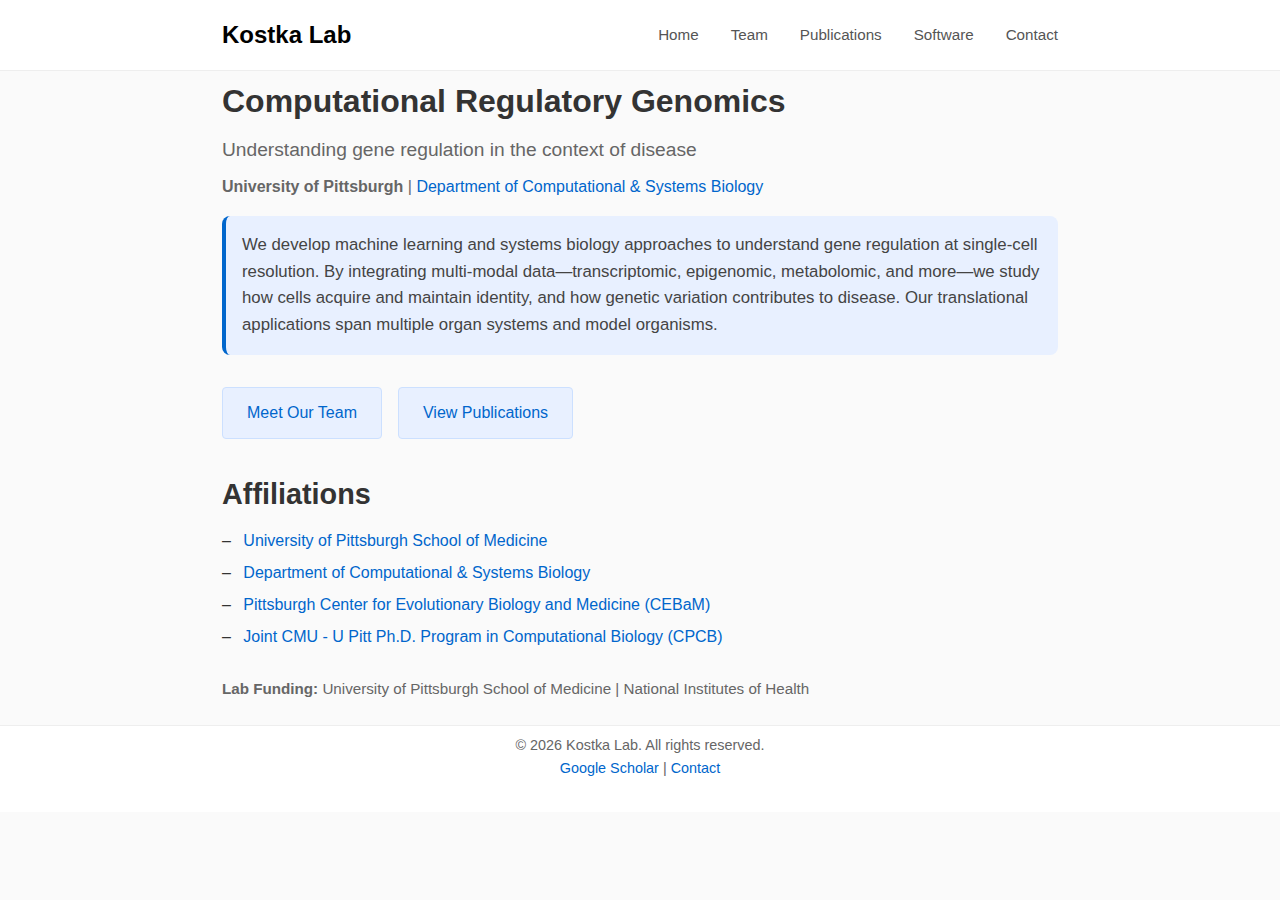
<file: index.html>
<!DOCTYPE html>
<html lang="en">
<head>
    <meta charset="UTF-8">
    <meta name="viewport" content="width=device-width, initial-scale=1.0">
    <title>Kostka Lab - Computational Developmental Biology</title>
    <link rel="stylesheet" href="styles.css">
</head>
<body>
    <script src="header.js"></script>

    <main>
        <section class="hero">
            <h1>Computational Regulatory Genomics</h1>
            <p class="subtitle">Understanding gene regulation in the context of disease</p>
            
            <p class="affiliation">
                <strong>University of Pittsburgh</strong> | 
                <a href="https://www.ccbb.pitt.edu/">Department of Computational & Systems Biology</a>
            </p>

            <div class="research-box">
                <p class="description">We develop machine learning and systems biology approaches to understand gene regulation at single-cell resolution. By integrating multi-modal data—transcriptomic, epigenomic, metabolomic, and more—we study how cells acquire and maintain identity, and how genetic variation contributes to disease. Our translational applications span multiple organ systems and model organisms.</p>
            </div>

            <div class="button-group">
                <a href="team.html" class="btn">Meet Our Team</a>
                <a href="publications.html" class="btn btn-secondary">View Publications</a>
            </div>
        </section>

        <section>
            <h2>Affiliations</h2>
            <ul class="affiliations-list">
                <li>
                    <a href="https://www.medschool.pitt.edu/">University of Pittsburgh School of Medicine</a>
                </li>
                <li>
                    <a href="https://www.ccbb.pitt.edu/">Department of Computational & Systems Biology</a>
                </li>
                <li>
                    <a href="https://www.cebam.pitt.edu/">Pittsburgh Center for Evolutionary Biology and Medicine (CEBaM)</a>
                </li>
                <li>
                    <a href="https://www.compbio.cmu.edu/">Joint CMU - U Pitt Ph.D. Program in Computational Biology (CPCB)</a>
                </li>
            </ul>
        </section>

        <section>
            <p style="color: #666; font-size: 0.95rem;">
                <strong>Lab Funding:</strong> University of Pittsburgh School of Medicine | National Institutes of Health
            </p>
        </section>
    </main>

    <script src="footer.js"></script>
</body>
</html>
</file>
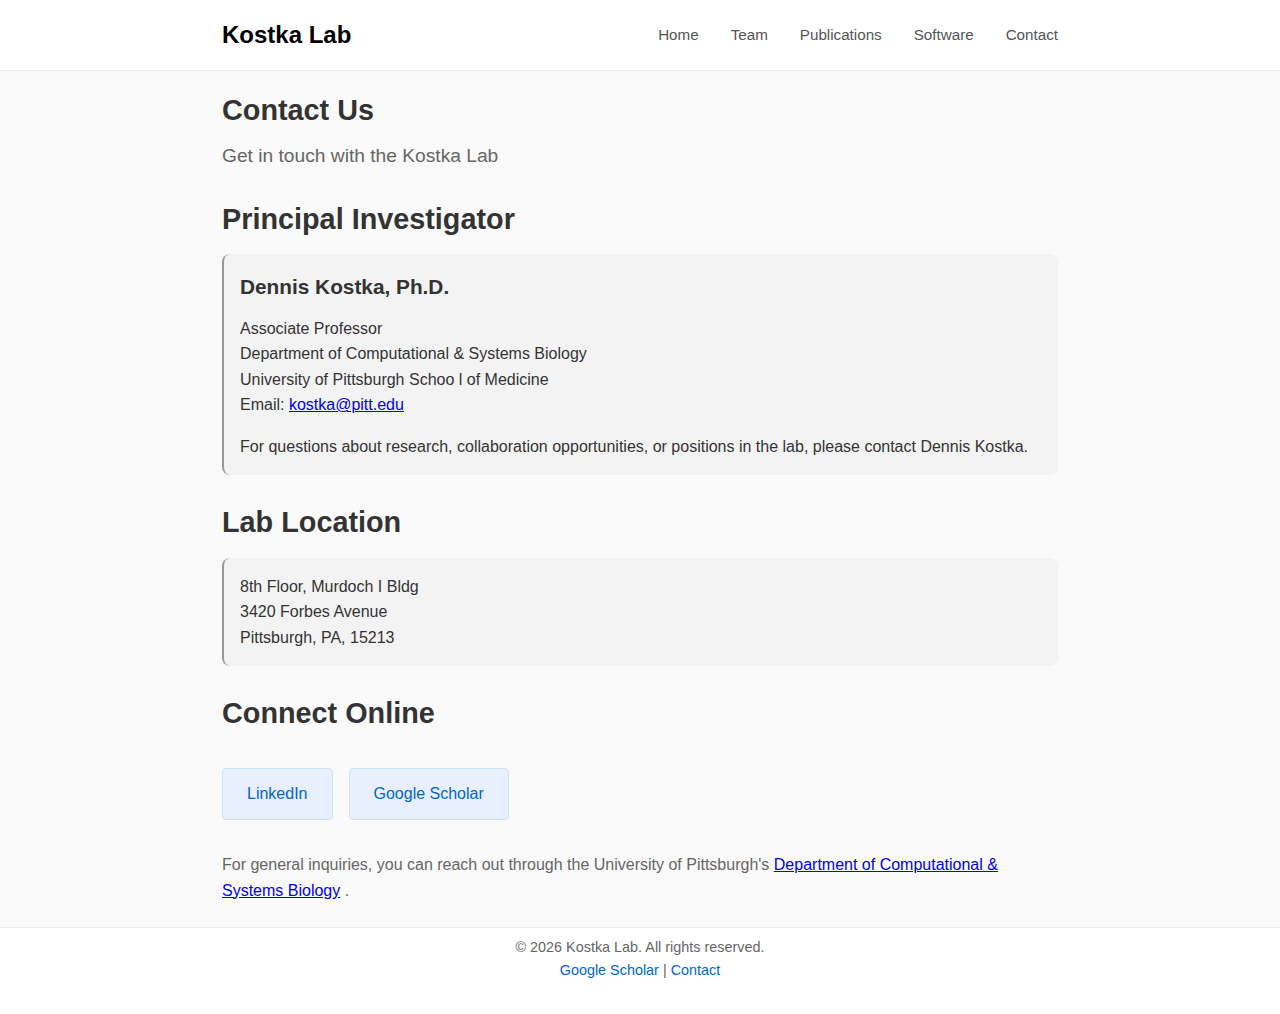
<file: contact.html>
<!DOCTYPE html>
<html lang="en">
<head>
    <meta charset="UTF-8">
    <meta name="viewport" content="width=device-width, initial-scale=1.0">
    <title>Contact - Kostka Lab</title>
    <link rel="stylesheet" href="styles.css">
</head>
<body>
    <script src="header.js"></script>

    <main>
        <section>
            <h2>Contact Us</h2>
            <p class="subtitle">Get in touch with the Kostka Lab</p>
        </section>

        <section>
            <h2>Principal Investigator</h2>
            <div class="minimal-box">
                <h3>Dennis Kostka, Ph.D.</h3>
                <p>Associate Professor</p>
                <p>Department of Computational & Systems Biology</p>
                <p> University of Pittsburgh Schoo  l of Medicine</p>
                </p>
                <p>Email: <a href="mailto:kostka@pitt.edu">kostka@pitt.edu</a></p>
                <p style="margin-top: 1rem;">
                    For questions about research, collaboration opportunities, or positions in the lab, please contact Dennis Kostka.
                </p>
            </div>
        </section>

        <section>
            <h2>Lab Location</h2>
            <div class="minimal-box">
                <p>8th Floor, Murdoch I Bldg</br>
                3420 Forbes Avenue</br>
                Pittsburgh, PA, 15213</p>
            </div>
        </section>

        <section>
            <h2>Connect Online</h2>
            <div class="button-group">
                <a href="https://www.linkedin.com/in/dennis-kostka-694925102/" class="btn btn-secondary">LinkedIn</a>
                <a href="https://scholar.google.com/citations?user=hkA4e-EAAAAJ&hl=en" class="btn btn-secondary">Google Scholar</a>
            </div>
        </section>

        <section>
            <p style="color: #666;">
                For general inquiries, you can reach out through the University of Pittsburgh's <a href="https://www.ccbb.pitt.edu/">Department of Computational & Systems Biology</a>  .
            </p>
        </section>
    </main>

    <script src="footer.js"></script>
</body>
</html>
</file>
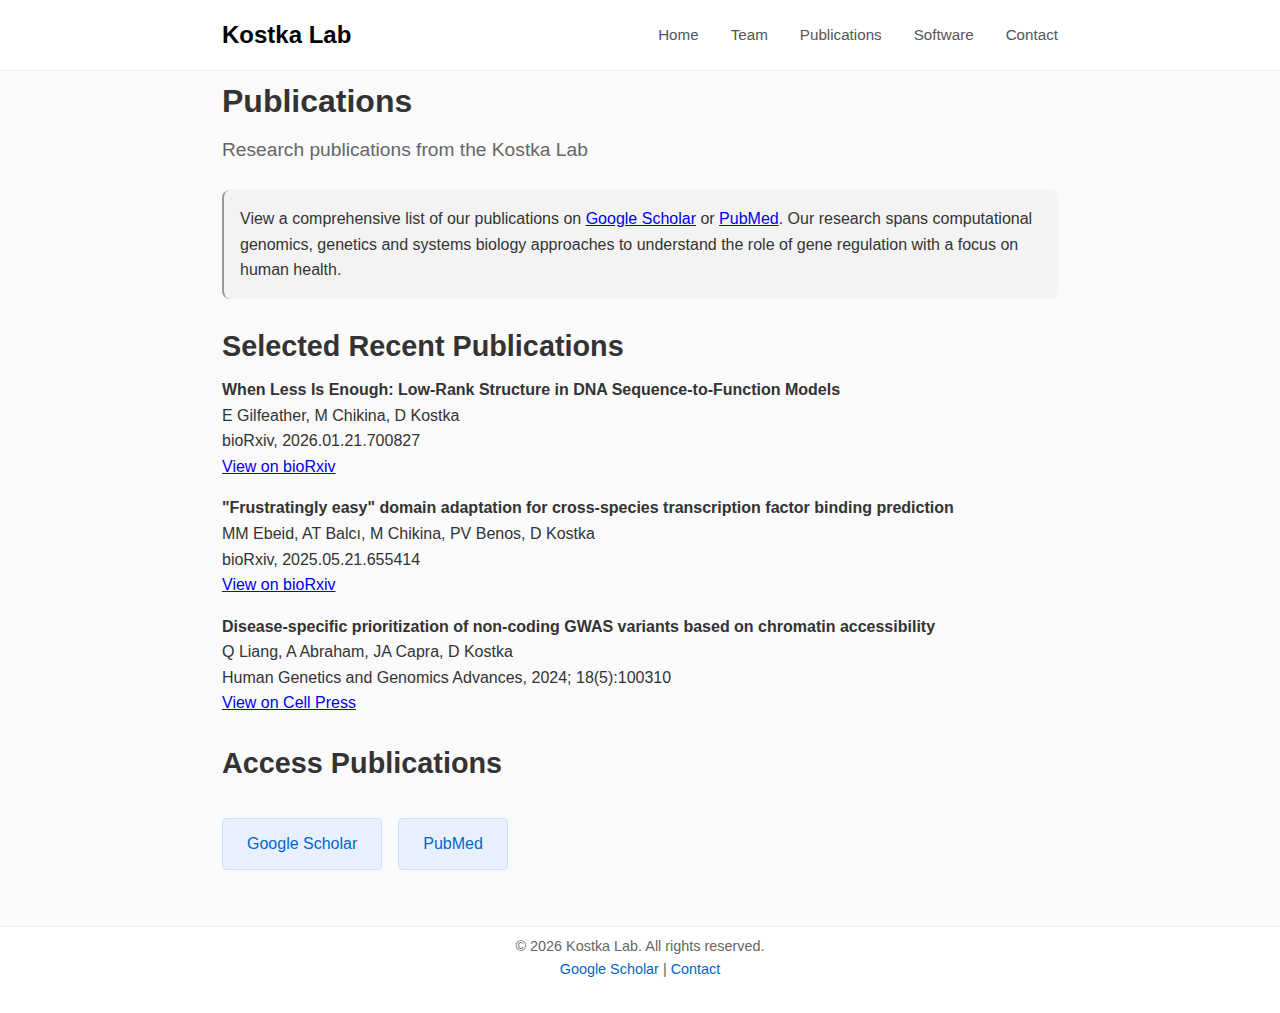
<file: publications.html>
<!DOCTYPE html>
<html lang="en">
<head>
    <meta charset="UTF-8">
    <meta name="viewport" content="width=device-width, initial-scale=1.0">
    <title>Publications - Kostka Lab</title>
    <link rel="stylesheet" href="styles.css">
</head>
<body>
    <script src="header.js"></script>

    <main>
        <section>
            <h1>Publications</h1>
            <p class="subtitle">Research publications from the Kostka Lab</p>
        </section>

        <section>
            <div class="minimal-box">
                <p>
                    View a comprehensive list of our publications on 
                    <a href="https://scholar.google.com/citations?user=hkA4e-EAAAAJ&hl=en" target="_blank" rel="noopener noreferrer">Google Scholar</a>
                    or <a href="https://pubmed.ncbi.nlm.nih.gov/?term=Dennis+Kostka+%5Bau%5D&sort=pubdate" target="_blank" rel="noopener noreferrer">PubMed</a>. 
                    Our research spans computational genomics, genetics and systems biology approaches to understand the role of gene regulation with a focus on human health.
                </p>
            </div>
        </section>

        <section>
            <h2>Selected Recent Publications</h2>
            <p><strong>When Less Is Enough: Low-Rank Structure in DNA Sequence-to-Function Models</strong><br>
            E Gilfeather, M Chikina, D Kostka<br>
            bioRxiv, 2026.01.21.700827<br>
            <a href="https://www.biorxiv.org/content/early/2026/01/23/2026.01.21.700827" target="_blank" rel="noopener noreferrer">View on bioRxiv</a>
            </p>
            <p style="margin-top: 1rem;"><strong>"Frustratingly easy" domain adaptation for cross-species transcription factor binding prediction</strong><br>
            MM Ebeid, AT Balcı, M Chikina, PV Benos, D Kostka<br>
            bioRxiv, 2025.05.21.655414<br>
            <a href="https://www.biorxiv.org/content/early/2025/08/05/2025.05.21.655414" target="_blank" rel="noopener noreferrer">View on bioRxiv</a>
            </p>
            <p style="margin-top: 1rem;"><strong>Disease-specific prioritization of non-coding GWAS variants based on chromatin accessibility</strong><br>
            Q Liang, A Abraham, JA Capra, D Kostka<br>
            Human Genetics and Genomics Advances, 2024; 18(5):100310<br>
            <a href="https://www.cell.com/hgg-advances/fulltext/S2949-7918(24)00120-9" target="_blank" rel="noopener noreferrer">View on Cell Press</a>
            </p>
        </section>

        <section>
            <h2>Access Publications</h2>
            <div class="button-group">
                <a href="https://scholar.google.com/citations?user=hkA4e-EAAAAJ&hl=en" target="_blank" rel="noopener noreferrer" class="btn">Google Scholar</a>
                <a href="https://pubmed.ncbi.nlm.nih.gov/?term=Dennis+Kostka+%5Bau%5D&sort=pubdate" class="btn btn-secondary">PubMed</a>
            </div>
        </section>
    </main>

    <script src="footer.js"></script>
</body>
</html>
</file>
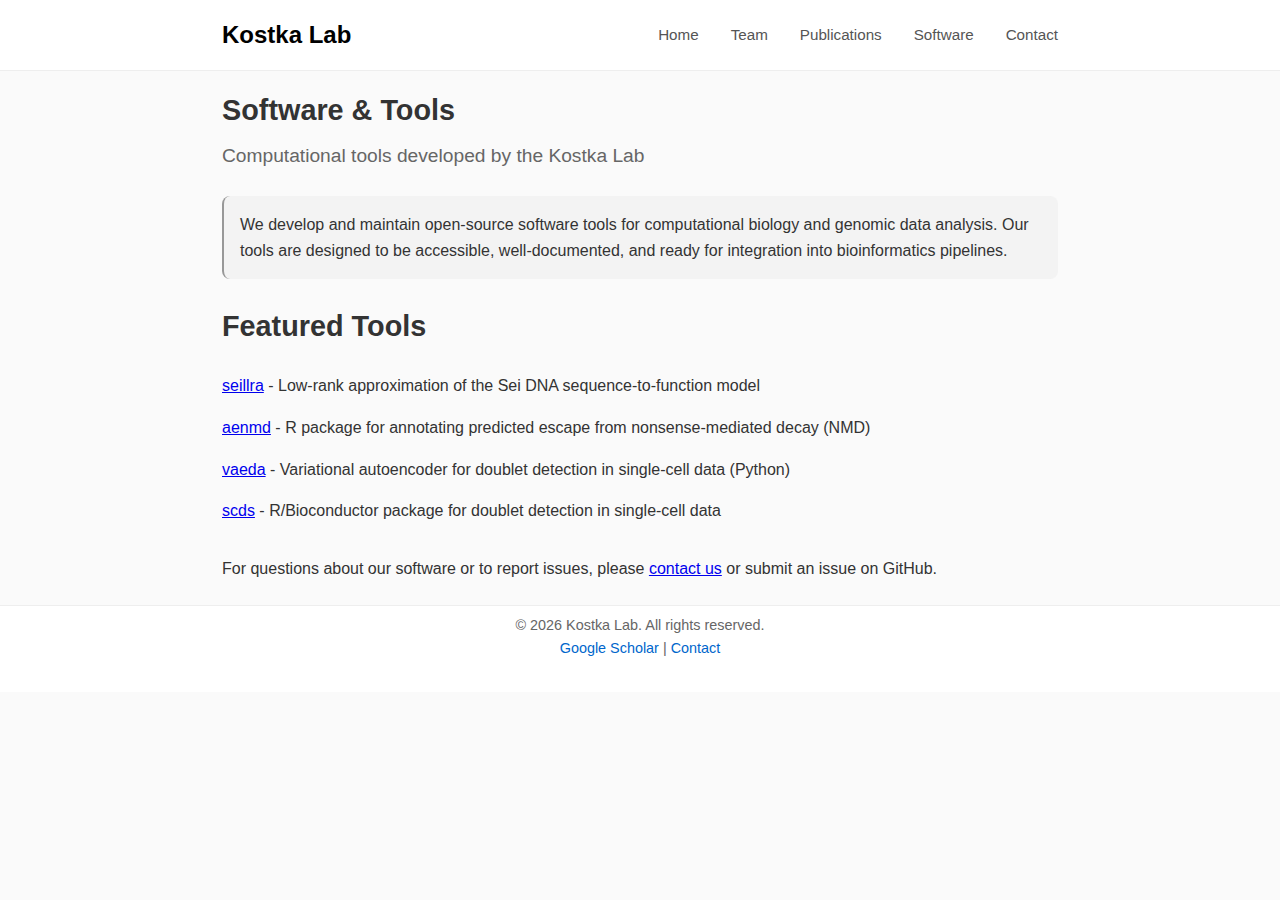
<file: software.html>
<!DOCTYPE html>
<html lang="en">
<head>
    <meta charset="UTF-8">
    <meta name="viewport" content="width=device-width, initial-scale=1.0">
    <title>Software - Kostka Lab</title>
    <link rel="stylesheet" href="styles.css">
</head>
<body>
    <script src="header.js"></script>

    <main>
        <section>
            <h2>Software & Tools</h2>
            <p class="subtitle">Computational tools developed by the Kostka Lab</p>
        </section>

        <section>
            <div class="minimal-box">
                <p>
                    We develop and maintain open-source software tools for computational biology and genomic data analysis. Our tools are designed to be accessible, well-documented, and ready for integration into bioinformatics pipelines.
                </p>
            </div>
        </section>

        <section>
            <h2>Featured Tools</h2>
            <ul style="list-style: none; padding: 0; margin: 1rem 0;">
                <li style="padding: 0.5rem 0;"><a href="https://github.com/kostkalab/seillra" target="_blank" rel="noopener noreferrer">seillra</a> - Low-rank approximation of the Sei DNA sequence-to-function model</li>
                <li style="padding: 0.5rem 0;"><a href="https://github.com/kostkalab/aenmd" target="_blank" rel="noopener noreferrer">aenmd</a> - R package for annotating predicted escape from nonsense-mediated decay (NMD)
</li>
                <li style="padding: 0.5rem 0;"><a href="https://github.com/kostkalab/vaeda" target="_blank" rel="noopener noreferrer">vaeda</a> - Variational autoencoder for doublet detection in single-cell data (Python)</li>
                <li style="padding: 0.5rem 0;"><a href="https://www.bioconductor.org/packages/release/bioc/html/scds.html" target="_blank" rel="noopener noreferrer">scds</a> - R/Bioconductor package for doublet detection in single-cell data</li>
            </ul>
        </section>

        <section>
            <p>
                For questions about our software or to report issues, please <a href="contact.html">contact us</a> or submit an issue on GitHub.
            </p>
        </section>
    </main>

    <script src="footer.js"></script>
</body>
</html>
</file>
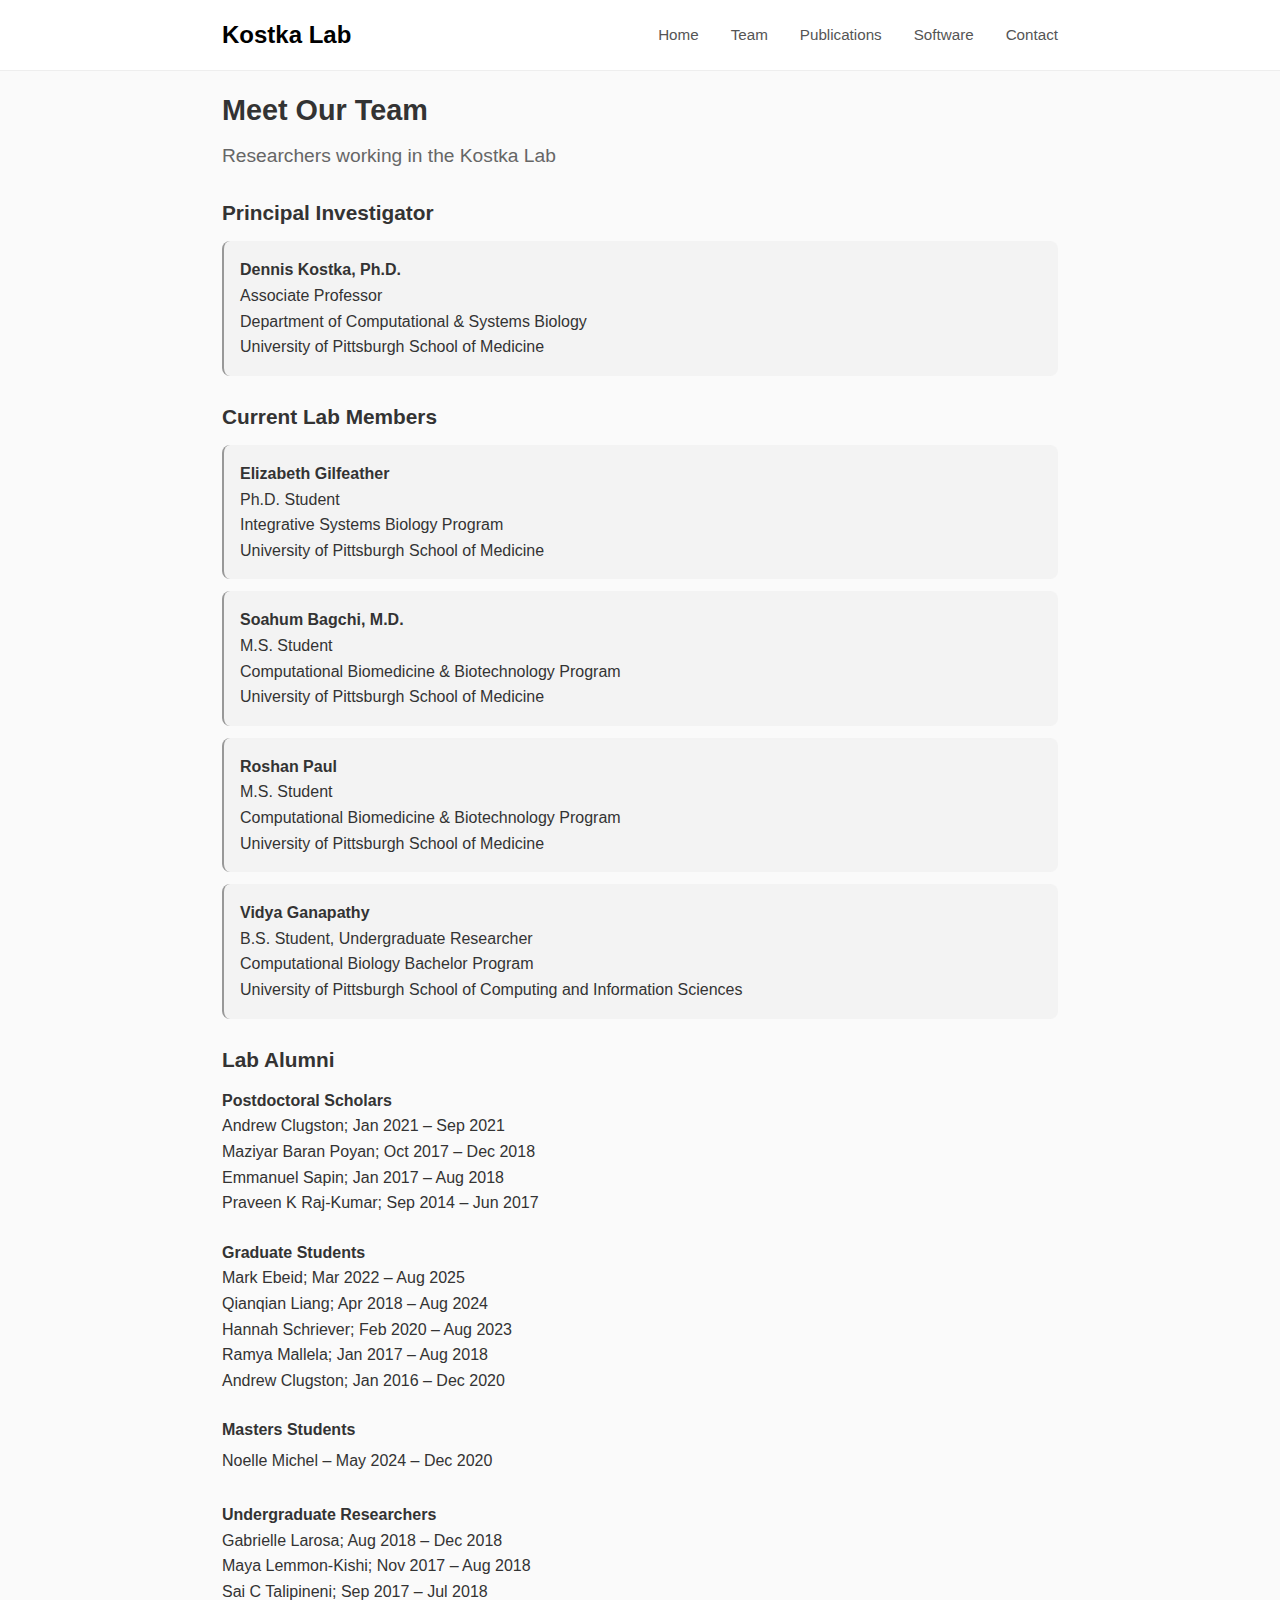
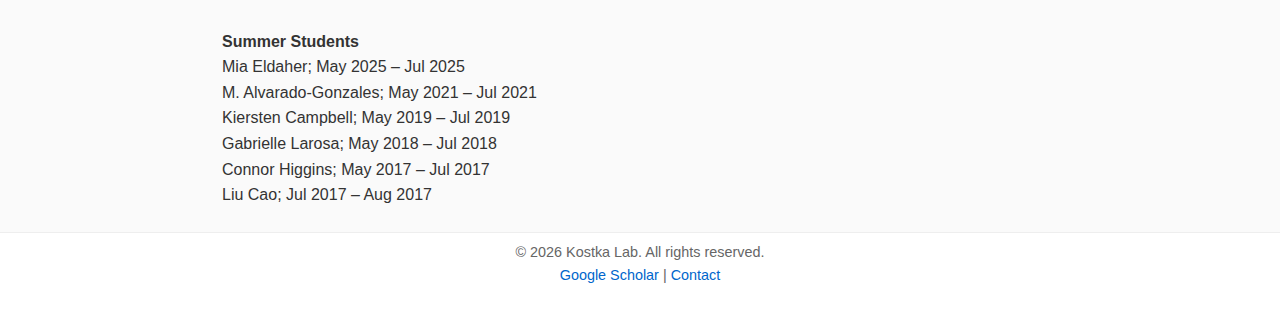
<file: team.html>
<!DOCTYPE html>
<html lang="en">
<head>
    <meta charset="UTF-8">
    <meta name="viewport" content="width=device-width, initial-scale=1.0">
    <title>Team - Kostka Lab</title>
    <link rel="stylesheet" href="styles.css">
</head>
<body>
    <script src="header.js"></script>

    <main>
        <section>
            <h2>Meet Our Team</h2>
            <p class="subtitle">Researchers working in the Kostka Lab</p>
        </section>

        <section>
            <h3>Principal Investigator</h3>
            <div class="minimal-box">
                <h4>Dennis Kostka, Ph.D.</h4>
                <p>
                    Associate Professor </br>
                    Department of Computational & Systems Biology </br>
                    University of Pittsburgh School of Medicine
                </p>
            </div>
        </section>

        <section>
            <h3>Current Lab Members</h3>
            
            <div class="minimal-box">
                <h4>Elizabeth Gilfeather</h4>
                <p>Ph.D. Student</br>
                    Integrative Systems Biology Program</br>
                    University of Pittsburgh School of Medicine
                </p>
            </div>

            <div class="minimal-box">
                <h4>Soahum Bagchi, M.D.</h4>
                <p>M.S. Student </br>
                   Computational Biomedicine & Biotechnology Program</br>
                   University of Pittsburgh School of Medicine 
                </p>
            </div>

            <div class="minimal-box">
                <h4>Roshan Paul</h4>
                                <p>M.S. Student </br>
                   Computational Biomedicine & Biotechnology Program</br>
                   University of Pittsburgh School of Medicine 
                                    
            </div>

            <div class="minimal-box">
                <h4>Vidya Ganapathy</h4>
                <p>B.S. Student, Undergraduate Researcher</br> 
                    Computational Biology Bachelor Program</br> 
                    University of Pittsburgh School of Computing and Information Sciences</p>
            </div>

    
        </section>

        <section>
            <h3>Lab Alumni</h3>
            
            <h4>Postdoctoral Scholars</h4>
            <pre style="font-family: inherit; font-size: inherit; margin: 0; padding: 0; margin-bottom: 1.5rem;">Andrew Clugston; Jan 2021 – Sep 2021
Maziyar Baran Poyan; Oct 2017 – Dec 2018
Emmanuel Sapin; Jan 2017 – Aug 2018
Praveen K Raj-Kumar; Sep 2014 – Jun 2017</pre>

            <h4>Graduate Students</h4>
            <pre style="font-family: inherit; font-size: inherit; margin: 0; padding: 0; margin-bottom: 1.5rem;">Mark Ebeid; Mar 2022 – Aug 2025
Qianqian Liang; Apr 2018 – Aug 2024
Hannah Schriever; Feb 2020 – Aug 2023
Ramya Mallela; Jan 2017 – Aug 2018
Andrew Clugston; Jan 2016 – Dec 2020</pre>

            <h4>Masters Students</h4>
            <ul style="list-style: none; padding: 0; margin-bottom: 1.5rem;">
                <li style="padding: 0.3rem 0;">Noelle Michel – May 2024 – Dec 2020</li>
            </ul>

            <h4>Undergraduate Researchers</h4>
            <pre style="font-family: inherit; font-size: inherit; margin: 0; padding: 0; margin-bottom: 1.5rem;">Gabrielle Larosa; Aug 2018 – Dec 2018
Maya Lemmon-Kishi; Nov 2017 – Aug 2018
Sai C Talipineni; Sep 2017 – Jul 2018</pre>

            <h4>Summer Students</h4>
            <pre style="font-family: inherit; font-size: inherit; margin: 0; padding: 0;">Mia Eldaher; May 2025 – Jul 2025
M. Alvarado-Gonzales; May 2021 – Jul 2021
Kiersten Campbell; May 2019 – Jul 2019
Gabrielle Larosa; May 2018 – Jul 2018
Connor Higgins; May 2017 – Jul 2017
Liu Cao; Jul 2017 – Aug 2017</pre>
        </section>

    </main>

    <script src="footer.js"></script>
</body>
</html>
</file>
<file: styles.css>
* {
    margin: 0;
    padding: 0;
    box-sizing: border-box;
}

body {
    font-family: -apple-system, BlinkMacSystemFont, 'Segoe UI', 'Roboto', 'Oxygen', 'Ubuntu', 'Cantarell', sans-serif;
    line-height: 1.6;
    color: #333;
    background-color: #fafafa;
}

header {
    background: white;
    border-bottom: 1px solid #eee;
    position: sticky;
    top: 0;
    z-index: 100;
}

nav {
    max-width: 900px;
    margin: 0 auto;
    display: flex;
    justify-content: space-between;
    align-items: center;
    padding: 1rem 2rem;
    flex-wrap: wrap;
    gap: 2rem;
}

.logo {
    font-size: 1.5rem;
    font-weight: 600;
    color: #000;
    text-decoration: none;
}

nav ul {
    list-style: none;
    display: flex;
    gap: 2rem;
    flex-wrap: wrap;
}

nav a {
    text-decoration: none;
    color: #555;
    font-size: 0.95rem;
    transition: color 0.2s;
}

nav a:hover {
    color: #000;
}

nav a.active {
    color: #000;
    font-weight: 500;
}

main {
    max-width: 900px;
    margin: 0 auto;
    padding: 0 2rem 3rem 2rem;
}

.hero {
    margin-bottom: 0.5rem;
}

h1 {
    font-size: 2rem;
    margin-bottom: 0.5rem;
    font-weight: 600;
}

.subtitle {
    font-size: 1.2rem;
    color: #666;
    margin-bottom: 0.5rem;
}

.affiliation {
    color: #666;
    font-size: 1rem;
    margin-bottom: 1rem;
}

.affiliation a {
    color: #0066cc;
    text-decoration: none;
}

.affiliation a:hover {
    text-decoration: underline;
}

.description {
    font-size: 1.05rem;
    line-height: 1.6;
    color: #444;
    margin: 0;
}

.research-box {
    background: #e8f0ff;
    padding: 1rem;
    border-radius: 8px;
    margin: 0.75rem 0;
    border-left: 4px solid #0066cc;
}

.minimal-box {
    background: #efefefaf;
    padding: 1rem;
    border-radius: 8px;
    margin: 0.75rem 0;
    border-left: 2px solid #989898;
}

section {
    margin: 0.3rem 0 1.5rem 0;
}

h2 {
    font-size: 1.8rem;
    margin-bottom: 0.5rem;
    margin-top: 1rem;
    font-weight: 600;
}

h3 {
    font-size: 1.3rem;
    margin-bottom: 0.75rem;
    font-weight: 600;
}

.affiliations-list {
    list-style: none;
    margin: 0 0 1.5rem 0;
}

.affiliations-list li {
    padding: 0.2rem 0;
    font-size: 1rem;
}

.affiliations-list li:before {
    content: "– ";
    margin-right: 0.5rem;
}

.affiliations-list a {
    color: #0066cc;
    text-decoration: none;
}

.affiliations-list a:hover {
    text-decoration: underline;
}

section:last-of-type {
    margin-bottom: -1.5rem;
}

.button-group {
    display: flex;
    gap: 1rem;
    margin: 2rem 0;
    flex-wrap: wrap;
}

.btn {
    display: inline-block;
    padding: 0.75rem 1.5rem;
    background: #e8f0ff;
    color: #0066cc;
    text-decoration: none;
    border-radius: 4px;
    font-size: 1rem;
    transition: background 0.2s;
    border: 1px solid #cce0ff;
    cursor: pointer;
}

.btn:hover {
    background: #cce0ff;
}

.btn-secondary {
    background: #e8f0ff;
    color: #0066cc;
    border: 1px solid #cce0ff;
}

.btn-secondary:hover {
    background: #cce0ff;
}

footer {
    background: white;
    border-top: 1px solid #eee;
    margin-top: 0;
    padding: 0.5rem 2rem 2rem 2rem;
    text-align: center;
    font-size: 0.9rem;
    color: #666;
}

.footer-content {
    max-width: 900px;
    margin: 0 auto;
}

footer a {
    color: #0066cc;
    text-decoration: none;
}

footer a:hover {
    text-decoration: underline;
}

@media (max-width: 768px) {
    nav {
        padding: 1rem;
        gap: 1rem;
    }

    nav ul {
        gap: 1rem;
    }

    h1 {
        font-size: 1.8rem;
    }

    main {
        padding: 1.5rem;
    }

    .button-group {
        flex-direction: column;
    }

    .btn {
        text-align: center;
        width: 100%;
    }
}
</file>
